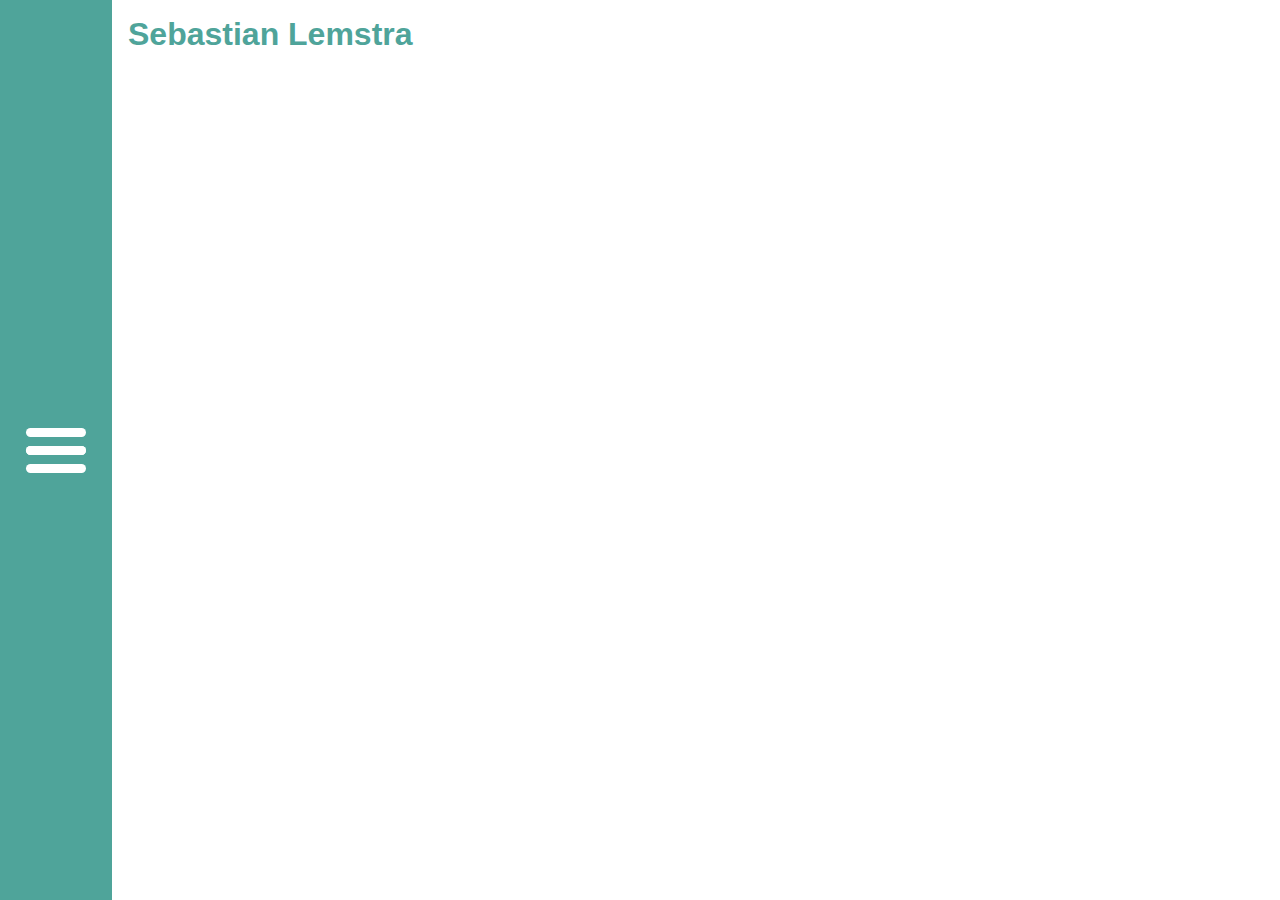
<file: frontend/index.html>
<!DOCTYPE html>
<html lang="de">

<head>
  <meta charset="UTF-8" />
  <meta name="viewport" content="width=device-width, initial-scale=1.0" />
  <title>Sebastian Lemstra</title>
  <link rel="stylesheet" href="./styles/main.css" />
</head>

<body>
  <div id="sidenav">
    <div id="SideNavOpenClose">
      <div id="nav-icon">
        <span></span>
        <span></span>
        <span></span>
        <span></span>
      </div>
    </div>
    <div id="SideNavContent">
      <ul>
        <li><a href="index.html">Startseite</a></li>
        <li><a href="gc_tools.html">Geocaching Tools</a></li>
        <li><a href="shopping.html">Einkaufsliste</a></li>
        <li><a href="imprint.html">Impressum</a></li>
      </ul>
    </div>
  </div>

  <div id="content">
    <div id="overlay">
      <section id="titleSection">
        <h1 id="title">Sebastian Lemstra</h1>
      </section>
      <!--
        Hexagons mit Interesse
        Kartographie
        Datenanalyse u.a. auf Datenbanken
        Technische Projekte
        Programming (JavaScript / (Heim-)Automatisierung)
      -->
      <!--<div class="barBackground">
        <div class="barFilled">
          <div class="barText">Illustrator</div>
        </div>
      </div>-->
    </div>
  </div>
  <script src="./scripts/main.js"></script>
</body>

</html>
</file>
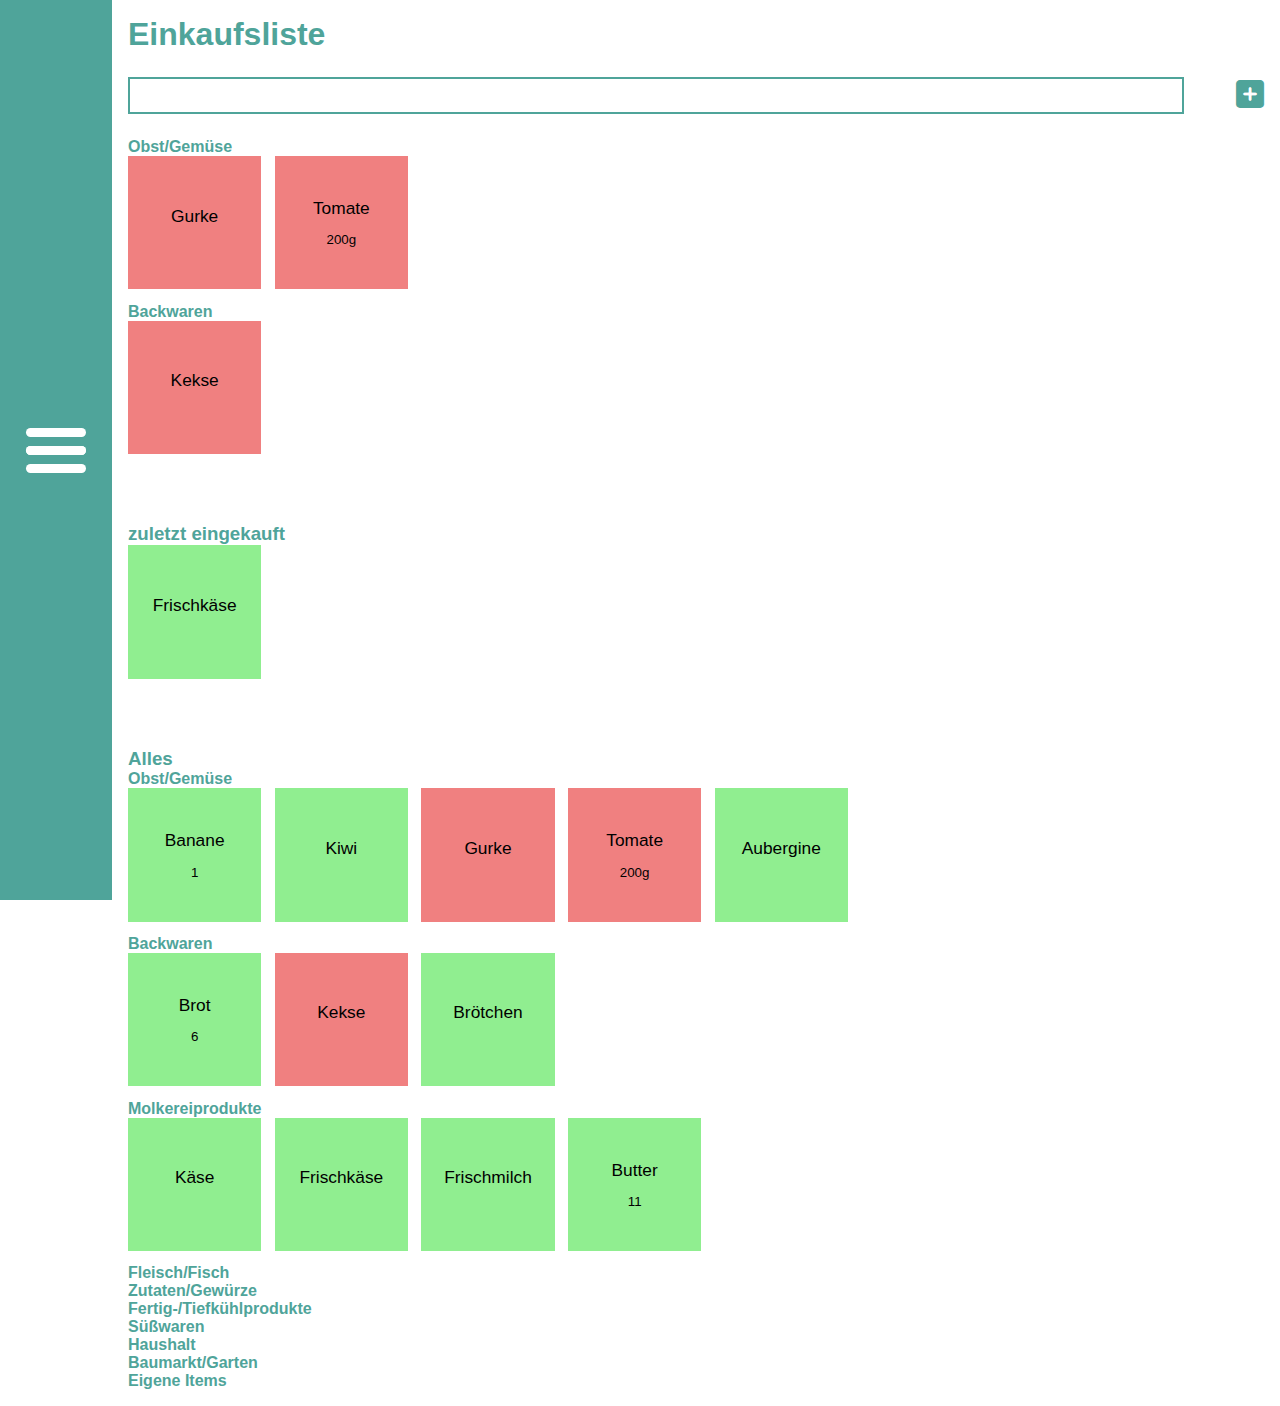
<file: frontend/shopping.html>
<!DOCTYPE html>
<html lang="de">

<head>
  <meta charset="UTF-8" />
  <meta name="viewport" content="width=device-width, initial-scale=1.0" />
  <title>Sebastian Lemstra</title>
  <link rel="stylesheet" href="./styles/main.css" />
  <link rel="stylesheet" href="./styles/shopping.css" />
  <!--fontawesome free-->
  <link href="/assets/fontawesome/css/fontawesome.css" rel="stylesheet">
  <link href="/assets/fontawesome/css/brands.css" rel="stylesheet">
  <link href="/assets/fontawesome/css/solid.css" rel="stylesheet">
</head>

<body>
  <div id="sidenav">
    <div id="SideNavOpenClose">
      <div id="nav-icon">
        <span></span>
        <span></span>
        <span></span>
        <span></span>
      </div>
    </div>
    <div id="SideNavContent">
      <ul>
        <li><a href="index.html">Startseite</a></li>
        <li><a href="gc_tools.html">Geocaching Tools</a></li>
        <li><a href="shopping.html">Einkaufsliste</a></li>
        <li><a href="imprint.html">Impressum</a></li>
      </ul>
    </div>
  </div>

  <div id="content">
    <div id="overlay">
    </div>
  </div>
  <script src="./scripts/main.js"></script>
  <script src="./scripts/shopping.js"></script>
</body>

</html>
</file>
<file: frontend/styles/main.css>
* {
  margin: 0;
  padding: 0;
  box-sizing: border-box;
}

body {
  font-family: Verdana, Geneva, Tahoma, sans-serif;
}

/*sidebar*/
#sidenav {
  height: 100%;
  width: 7em;
  position: fixed;
  background-color: #4fa49a;
  z-index: 1;
  top: 0;
  left: 0;
  /*border-right: 0.1em solid #aaa;*/
  overflow-x: hidden;
  transition: 0.5s;

  display: flex;
}

#SideNavOpenClose {
  height: 100%;
  width: 7em;
  position: fixed;
  z-index: 1;
  top: 0;
  left: 0;
  overflow-x: hidden;
  display: flex;
  align-items: center;
  justify-content: space-around;
}

#SideNavContent {
  transition: 0.5s ease-in-out;
  display: none;
  margin-left: 9em;
  display: flex;
  align-items: center;
}

/*content or body*/
#content {
  transition: 0.5s;
  margin-left: 7em;
  background-color: #ffffff;
  min-height: 100vh;
}

#overlay {
  z-index: 10;
  height: 100%;
  top: 0;
  left: 0;
  right: 0;
  /*background: rgba(0, 0, 0, 0.0);*/
  padding: 16px;
  opacity: 1;
}

/*menu button animation*/
#nav-icon {
  width: 60px;
  height: 45px;
  position: relative;
  margin: 50px auto;
  -webkit-transform: rotate(0deg);
  -moz-transform: rotate(0deg);
  -o-transform: rotate(0deg);
  transform: rotate(0deg);
  -webkit-transition: .5s ease-in-out;
  -moz-transition: .5s ease-in-out;
  -o-transition: .5s ease-in-out;
  transition: .5s ease-in-out;
  cursor: pointer;
}

#nav-icon span {
  display: block;
  position: absolute;
  height: 9px;
  width: 100%;
  background: #ffffff;
  border-radius: 9px;
  opacity: 1;
  left: 0;
  -webkit-transform: rotate(0deg);
  -moz-transform: rotate(0deg);
  -o-transform: rotate(0deg);
  transform: rotate(0deg);
  -webkit-transition: .25s ease-in-out;
  -moz-transition: .25s ease-in-out;
  -o-transition: .25s ease-in-out;
  transition: .25s ease-in-out;
}

#nav-icon span:nth-child(1) {
  top: 0px;
}

#nav-icon span:nth-child(2),
#nav-icon span:nth-child(3) {
  top: 18px;
}

#nav-icon span:nth-child(4) {
  top: 36px;
}

#nav-icon.open span:nth-child(1) {
  top: 18px;
  width: 0%;
  left: 50%;
}

#nav-icon.open span:nth-child(2) {
  -webkit-transform: rotate(45deg);
  -moz-transform: rotate(45deg);
  -o-transform: rotate(45deg);
  transform: rotate(45deg);
}

#nav-icon.open span:nth-child(3) {
  -webkit-transform: rotate(-45deg);
  -moz-transform: rotate(-45deg);
  -o-transform: rotate(-45deg);
  transform: rotate(-45deg);
}

#nav-icon.open span:nth-child(4) {
  top: 18px;
  width: 0%;
  left: 50%;
}

/*links*/
ul {
  list-style-type: none;
}

a:link,
a:visited,
a:hover,
a:active {
  text-decoration: none;
  color: white;
}

li {
  margin-top: 1.5em;
  margin-bottom: 1.5em;
}

h1,
h2,
h3,
h4 {
  color: #4fa49a;
}

/*#title{
  margin-bottom: 1.5em;
}*/

#imprintImage{
  margin: 3em;
  height: 8em;
  width: 14em;
}

#titleSection{
  display: flex;
  margin-bottom: 1.5em;
}
</file>
<file: frontend/styles/shopping.css>
#openItems,
#otherItems {
    display: flex;
    flex-flow: column wrap;
}

#controls {
    display: flex;
    margin-bottom: 1.5em;
}

.groupHeadline {
    margin-top: 3em;
}

.itemBox,
#recentItems {
    display: flex;
    flex-flow: row wrap;
}

.item {
    height: 10em;
    width: 10em;
    background-color: lightgreen;
    margin-right: 1em;
    margin-bottom: 1em;
    display: flex;
    flex-flow: column;
    justify-content: center;
    align-items: center;
    border: none;
}

.openStatus {
    background-color: lightcoral;
}

.itemText {
    pointer-events: none;
    font-size: 1.3em;
}

.additionalInfo {
    border: none;
    width: 8em;
    background-color: rgba(0, 0, 0, 0);
    text-align: center;
    margin-top: 1em;
    pointer-events: none;
    font-size: 1em;
}

#additionalInfoInput {
    width: 100%;
    border: 0.14em solid #4fa49a;
    font-size: 1em;
    padding: 0.2em;
}

#itemInput {
    width: 93%;
    border: 0.14em solid #4fa49a;
    font-size: 1.2em;
}

#buttonCloseAdditionalInfoInput,
#addItemButton {
    background: none;
    border: none;
    font-size: 2em;
    color: #4fa49a;
    margin-left: auto;
    order: 2;
}

#addItemButton {
    font-size: 2em;
}

select {
    margin-top: 1em;
    -moz-appearance: none;
    -webkit-appearance: none;
    appearance: none;
    border: 0.14em solid #4fa49a;
    font-size: 1em;
    outline: none;
    cursor: pointer;
    /*background-color: #4fa49a;*/
    padding: 0.2em;
}

select::-ms-expand {
    display: none;
}

select option {
    padding: 0.2em;
}

select:focus::-ms-value {
    background-color: transparent;
}

.dropDown {
    width: 100%;
}

/* drop down styling: https://www.clickstorm.de/blog/dropdown-css3/ */
</file>
<file: assets/fontawesome/css/brands.css>
/*!
 * Font Awesome Free 6.1.2 by @fontawesome - https://fontawesome.com
 * License - https://fontawesome.com/license/free (Icons: CC BY 4.0, Fonts: SIL OFL 1.1, Code: MIT License)
 * Copyright 2022 Fonticons, Inc.
 */
:root, :host {
  --fa-font-brands: normal 400 1em/1 "Font Awesome 6 Brands"; }

@font-face {
  font-family: 'Font Awesome 6 Brands';
  font-style: normal;
  font-weight: 400;
  font-display: block;
  src: url("../webfonts/fa-brands-400.woff2") format("woff2"), url("../webfonts/fa-brands-400.ttf") format("truetype"); }

.fab,
.fa-brands {
  font-family: 'Font Awesome 6 Brands';
  font-weight: 400; }

.fa-42-group:before {
  content: "\e080"; }

.fa-innosoft:before {
  content: "\e080"; }

.fa-500px:before {
  content: "\f26e"; }

.fa-accessible-icon:before {
  content: "\f368"; }

.fa-accusoft:before {
  content: "\f369"; }

.fa-adn:before {
  content: "\f170"; }

.fa-adversal:before {
  content: "\f36a"; }

.fa-affiliatetheme:before {
  content: "\f36b"; }

.fa-airbnb:before {
  content: "\f834"; }

.fa-algolia:before {
  content: "\f36c"; }

.fa-alipay:before {
  content: "\f642"; }

.fa-amazon:before {
  content: "\f270"; }

.fa-amazon-pay:before {
  content: "\f42c"; }

.fa-amilia:before {
  content: "\f36d"; }

.fa-android:before {
  content: "\f17b"; }

.fa-angellist:before {
  content: "\f209"; }

.fa-angrycreative:before {
  content: "\f36e"; }

.fa-angular:before {
  content: "\f420"; }

.fa-app-store:before {
  content: "\f36f"; }

.fa-app-store-ios:before {
  content: "\f370"; }

.fa-apper:before {
  content: "\f371"; }

.fa-apple:before {
  content: "\f179"; }

.fa-apple-pay:before {
  content: "\f415"; }

.fa-artstation:before {
  content: "\f77a"; }

.fa-asymmetrik:before {
  content: "\f372"; }

.fa-atlassian:before {
  content: "\f77b"; }

.fa-audible:before {
  content: "\f373"; }

.fa-autoprefixer:before {
  content: "\f41c"; }

.fa-avianex:before {
  content: "\f374"; }

.fa-aviato:before {
  content: "\f421"; }

.fa-aws:before {
  content: "\f375"; }

.fa-bandcamp:before {
  content: "\f2d5"; }

.fa-battle-net:before {
  content: "\f835"; }

.fa-behance:before {
  content: "\f1b4"; }

.fa-bilibili:before {
  content: "\e3d9"; }

.fa-bimobject:before {
  content: "\f378"; }

.fa-bitbucket:before {
  content: "\f171"; }

.fa-bitcoin:before {
  content: "\f379"; }

.fa-bity:before {
  content: "\f37a"; }

.fa-black-tie:before {
  content: "\f27e"; }

.fa-blackberry:before {
  content: "\f37b"; }

.fa-blogger:before {
  content: "\f37c"; }

.fa-blogger-b:before {
  content: "\f37d"; }

.fa-bluetooth:before {
  content: "\f293"; }

.fa-bluetooth-b:before {
  content: "\f294"; }

.fa-bootstrap:before {
  content: "\f836"; }

.fa-bots:before {
  content: "\e340"; }

.fa-btc:before {
  content: "\f15a"; }

.fa-buffer:before {
  content: "\f837"; }

.fa-buromobelexperte:before {
  content: "\f37f"; }

.fa-buy-n-large:before {
  content: "\f8a6"; }

.fa-buysellads:before {
  content: "\f20d"; }

.fa-canadian-maple-leaf:before {
  content: "\f785"; }

.fa-cc-amazon-pay:before {
  content: "\f42d"; }

.fa-cc-amex:before {
  content: "\f1f3"; }

.fa-cc-apple-pay:before {
  content: "\f416"; }

.fa-cc-diners-club:before {
  content: "\f24c"; }

.fa-cc-discover:before {
  content: "\f1f2"; }

.fa-cc-jcb:before {
  content: "\f24b"; }

.fa-cc-mastercard:before {
  content: "\f1f1"; }

.fa-cc-paypal:before {
  content: "\f1f4"; }

.fa-cc-stripe:before {
  content: "\f1f5"; }

.fa-cc-visa:before {
  content: "\f1f0"; }

.fa-centercode:before {
  content: "\f380"; }

.fa-centos:before {
  content: "\f789"; }

.fa-chrome:before {
  content: "\f268"; }

.fa-chromecast:before {
  content: "\f838"; }

.fa-cloudflare:before {
  content: "\e07d"; }

.fa-cloudscale:before {
  content: "\f383"; }

.fa-cloudsmith:before {
  content: "\f384"; }

.fa-cloudversify:before {
  content: "\f385"; }

.fa-cmplid:before {
  content: "\e360"; }

.fa-codepen:before {
  content: "\f1cb"; }

.fa-codiepie:before {
  content: "\f284"; }

.fa-confluence:before {
  content: "\f78d"; }

.fa-connectdevelop:before {
  content: "\f20e"; }

.fa-contao:before {
  content: "\f26d"; }

.fa-cotton-bureau:before {
  content: "\f89e"; }

.fa-cpanel:before {
  content: "\f388"; }

.fa-creative-commons:before {
  content: "\f25e"; }

.fa-creative-commons-by:before {
  content: "\f4e7"; }

.fa-creative-commons-nc:before {
  content: "\f4e8"; }

.fa-creative-commons-nc-eu:before {
  content: "\f4e9"; }

.fa-creative-commons-nc-jp:before {
  content: "\f4ea"; }

.fa-creative-commons-nd:before {
  content: "\f4eb"; }

.fa-creative-commons-pd:before {
  content: "\f4ec"; }

.fa-creative-commons-pd-alt:before {
  content: "\f4ed"; }

.fa-creative-commons-remix:before {
  content: "\f4ee"; }

.fa-creative-commons-sa:before {
  content: "\f4ef"; }

.fa-creative-commons-sampling:before {
  content: "\f4f0"; }

.fa-creative-commons-sampling-plus:before {
  content: "\f4f1"; }

.fa-creative-commons-share:before {
  content: "\f4f2"; }

.fa-creative-commons-zero:before {
  content: "\f4f3"; }

.fa-critical-role:before {
  content: "\f6c9"; }

.fa-css3:before {
  content: "\f13c"; }

.fa-css3-alt:before {
  content: "\f38b"; }

.fa-cuttlefish:before {
  content: "\f38c"; }

.fa-d-and-d:before {
  content: "\f38d"; }

.fa-d-and-d-beyond:before {
  content: "\f6ca"; }

.fa-dailymotion:before {
  content: "\e052"; }

.fa-dashcube:before {
  content: "\f210"; }

.fa-deezer:before {
  content: "\e077"; }

.fa-delicious:before {
  content: "\f1a5"; }

.fa-deploydog:before {
  content: "\f38e"; }

.fa-deskpro:before {
  content: "\f38f"; }

.fa-dev:before {
  content: "\f6cc"; }

.fa-deviantart:before {
  content: "\f1bd"; }

.fa-dhl:before {
  content: "\f790"; }

.fa-diaspora:before {
  content: "\f791"; }

.fa-digg:before {
  content: "\f1a6"; }

.fa-digital-ocean:before {
  content: "\f391"; }

.fa-discord:before {
  content: "\f392"; }

.fa-discourse:before {
  content: "\f393"; }

.fa-dochub:before {
  content: "\f394"; }

.fa-docker:before {
  content: "\f395"; }

.fa-draft2digital:before {
  content: "\f396"; }

.fa-dribbble:before {
  content: "\f17d"; }

.fa-dropbox:before {
  content: "\f16b"; }

.fa-drupal:before {
  content: "\f1a9"; }

.fa-dyalog:before {
  content: "\f399"; }

.fa-earlybirds:before {
  content: "\f39a"; }

.fa-ebay:before {
  content: "\f4f4"; }

.fa-edge:before {
  content: "\f282"; }

.fa-edge-legacy:before {
  content: "\e078"; }

.fa-elementor:before {
  content: "\f430"; }

.fa-ello:before {
  content: "\f5f1"; }

.fa-ember:before {
  content: "\f423"; }

.fa-empire:before {
  content: "\f1d1"; }

.fa-envira:before {
  content: "\f299"; }

.fa-erlang:before {
  content: "\f39d"; }

.fa-ethereum:before {
  content: "\f42e"; }

.fa-etsy:before {
  content: "\f2d7"; }

.fa-evernote:before {
  content: "\f839"; }

.fa-expeditedssl:before {
  content: "\f23e"; }

.fa-facebook:before {
  content: "\f09a"; }

.fa-facebook-f:before {
  content: "\f39e"; }

.fa-facebook-messenger:before {
  content: "\f39f"; }

.fa-fantasy-flight-games:before {
  content: "\f6dc"; }

.fa-fedex:before {
  content: "\f797"; }

.fa-fedora:before {
  content: "\f798"; }

.fa-figma:before {
  content: "\f799"; }

.fa-firefox:before {
  content: "\f269"; }

.fa-firefox-browser:before {
  content: "\e007"; }

.fa-first-order:before {
  content: "\f2b0"; }

.fa-first-order-alt:before {
  content: "\f50a"; }

.fa-firstdraft:before {
  content: "\f3a1"; }

.fa-flickr:before {
  content: "\f16e"; }

.fa-flipboard:before {
  content: "\f44d"; }

.fa-fly:before {
  content: "\f417"; }

.fa-font-awesome:before {
  content: "\f2b4"; }

.fa-font-awesome-flag:before {
  content: "\f2b4"; }

.fa-font-awesome-logo-full:before {
  content: "\f2b4"; }

.fa-fonticons:before {
  content: "\f280"; }

.fa-fonticons-fi:before {
  content: "\f3a2"; }

.fa-fort-awesome:before {
  content: "\f286"; }

.fa-fort-awesome-alt:before {
  content: "\f3a3"; }

.fa-forumbee:before {
  content: "\f211"; }

.fa-foursquare:before {
  content: "\f180"; }

.fa-free-code-camp:before {
  content: "\f2c5"; }

.fa-freebsd:before {
  content: "\f3a4"; }

.fa-fulcrum:before {
  content: "\f50b"; }

.fa-galactic-republic:before {
  content: "\f50c"; }

.fa-galactic-senate:before {
  content: "\f50d"; }

.fa-get-pocket:before {
  content: "\f265"; }

.fa-gg:before {
  content: "\f260"; }

.fa-gg-circle:before {
  content: "\f261"; }

.fa-git:before {
  content: "\f1d3"; }

.fa-git-alt:before {
  content: "\f841"; }

.fa-github:before {
  content: "\f09b"; }

.fa-github-alt:before {
  content: "\f113"; }

.fa-gitkraken:before {
  content: "\f3a6"; }

.fa-gitlab:before {
  content: "\f296"; }

.fa-gitter:before {
  content: "\f426"; }

.fa-glide:before {
  content: "\f2a5"; }

.fa-glide-g:before {
  content: "\f2a6"; }

.fa-gofore:before {
  content: "\f3a7"; }

.fa-golang:before {
  content: "\e40f"; }

.fa-goodreads:before {
  content: "\f3a8"; }

.fa-goodreads-g:before {
  content: "\f3a9"; }

.fa-google:before {
  content: "\f1a0"; }

.fa-google-drive:before {
  content: "\f3aa"; }

.fa-google-pay:before {
  content: "\e079"; }

.fa-google-play:before {
  content: "\f3ab"; }

.fa-google-plus:before {
  content: "\f2b3"; }

.fa-google-plus-g:before {
  content: "\f0d5"; }

.fa-google-wallet:before {
  content: "\f1ee"; }

.fa-gratipay:before {
  content: "\f184"; }

.fa-grav:before {
  content: "\f2d6"; }

.fa-gripfire:before {
  content: "\f3ac"; }

.fa-grunt:before {
  content: "\f3ad"; }

.fa-guilded:before {
  content: "\e07e"; }

.fa-gulp:before {
  content: "\f3ae"; }

.fa-hacker-news:before {
  content: "\f1d4"; }

.fa-hackerrank:before {
  content: "\f5f7"; }

.fa-hashnode:before {
  content: "\e499"; }

.fa-hips:before {
  content: "\f452"; }

.fa-hire-a-helper:before {
  content: "\f3b0"; }

.fa-hive:before {
  content: "\e07f"; }

.fa-hooli:before {
  content: "\f427"; }

.fa-hornbill:before {
  content: "\f592"; }

.fa-hotjar:before {
  content: "\f3b1"; }

.fa-houzz:before {
  content: "\f27c"; }

.fa-html5:before {
  content: "\f13b"; }

.fa-hubspot:before {
  content: "\f3b2"; }

.fa-ideal:before {
  content: "\e013"; }

.fa-imdb:before {
  content: "\f2d8"; }

.fa-instagram:before {
  content: "\f16d"; }

.fa-instalod:before {
  content: "\e081"; }

.fa-intercom:before {
  content: "\f7af"; }

.fa-internet-explorer:before {
  content: "\f26b"; }

.fa-invision:before {
  content: "\f7b0"; }

.fa-ioxhost:before {
  content: "\f208"; }

.fa-itch-io:before {
  content: "\f83a"; }

.fa-itunes:before {
  content: "\f3b4"; }

.fa-itunes-note:before {
  content: "\f3b5"; }

.fa-java:before {
  content: "\f4e4"; }

.fa-jedi-order:before {
  content: "\f50e"; }

.fa-jenkins:before {
  content: "\f3b6"; }

.fa-jira:before {
  content: "\f7b1"; }

.fa-joget:before {
  content: "\f3b7"; }

.fa-joomla:before {
  content: "\f1aa"; }

.fa-js:before {
  content: "\f3b8"; }

.fa-jsfiddle:before {
  content: "\f1cc"; }

.fa-kaggle:before {
  content: "\f5fa"; }

.fa-keybase:before {
  content: "\f4f5"; }

.fa-keycdn:before {
  content: "\f3ba"; }

.fa-kickstarter:before {
  content: "\f3bb"; }

.fa-kickstarter-k:before {
  content: "\f3bc"; }

.fa-korvue:before {
  content: "\f42f"; }

.fa-laravel:before {
  content: "\f3bd"; }

.fa-lastfm:before {
  content: "\f202"; }

.fa-leanpub:before {
  content: "\f212"; }

.fa-less:before {
  content: "\f41d"; }

.fa-line:before {
  content: "\f3c0"; }

.fa-linkedin:before {
  content: "\f08c"; }

.fa-linkedin-in:before {
  content: "\f0e1"; }

.fa-linode:before {
  content: "\f2b8"; }

.fa-linux:before {
  content: "\f17c"; }

.fa-lyft:before {
  content: "\f3c3"; }

.fa-magento:before {
  content: "\f3c4"; }

.fa-mailchimp:before {
  content: "\f59e"; }

.fa-mandalorian:before {
  content: "\f50f"; }

.fa-markdown:before {
  content: "\f60f"; }

.fa-mastodon:before {
  content: "\f4f6"; }

.fa-maxcdn:before {
  content: "\f136"; }

.fa-mdb:before {
  content: "\f8ca"; }

.fa-medapps:before {
  content: "\f3c6"; }

.fa-medium:before {
  content: "\f23a"; }

.fa-medium-m:before {
  content: "\f23a"; }

.fa-medrt:before {
  content: "\f3c8"; }

.fa-meetup:before {
  content: "\f2e0"; }

.fa-megaport:before {
  content: "\f5a3"; }

.fa-mendeley:before {
  content: "\f7b3"; }

.fa-meta:before {
  content: "\e49b"; }

.fa-microblog:before {
  content: "\e01a"; }

.fa-microsoft:before {
  content: "\f3ca"; }

.fa-mix:before {
  content: "\f3cb"; }

.fa-mixcloud:before {
  content: "\f289"; }

.fa-mixer:before {
  content: "\e056"; }

.fa-mizuni:before {
  content: "\f3cc"; }

.fa-modx:before {
  content: "\f285"; }

.fa-monero:before {
  content: "\f3d0"; }

.fa-napster:before {
  content: "\f3d2"; }

.fa-neos:before {
  content: "\f612"; }

.fa-nfc-directional:before {
  content: "\e530"; }

.fa-nfc-symbol:before {
  content: "\e531"; }

.fa-nimblr:before {
  content: "\f5a8"; }

.fa-node:before {
  content: "\f419"; }

.fa-node-js:before {
  content: "\f3d3"; }

.fa-npm:before {
  content: "\f3d4"; }

.fa-ns8:before {
  content: "\f3d5"; }

.fa-nutritionix:before {
  content: "\f3d6"; }

.fa-octopus-deploy:before {
  content: "\e082"; }

.fa-odnoklassniki:before {
  content: "\f263"; }

.fa-old-republic:before {
  content: "\f510"; }

.fa-opencart:before {
  content: "\f23d"; }

.fa-openid:before {
  content: "\f19b"; }

.fa-opera:before {
  content: "\f26a"; }

.fa-optin-monster:before {
  content: "\f23c"; }

.fa-orcid:before {
  content: "\f8d2"; }

.fa-osi:before {
  content: "\f41a"; }

.fa-padlet:before {
  content: "\e4a0"; }

.fa-page4:before {
  content: "\f3d7"; }

.fa-pagelines:before {
  content: "\f18c"; }

.fa-palfed:before {
  content: "\f3d8"; }

.fa-patreon:before {
  content: "\f3d9"; }

.fa-paypal:before {
  content: "\f1ed"; }

.fa-perbyte:before {
  content: "\e083"; }

.fa-periscope:before {
  content: "\f3da"; }

.fa-phabricator:before {
  content: "\f3db"; }

.fa-phoenix-framework:before {
  content: "\f3dc"; }

.fa-phoenix-squadron:before {
  content: "\f511"; }

.fa-php:before {
  content: "\f457"; }

.fa-pied-piper:before {
  content: "\f2ae"; }

.fa-pied-piper-alt:before {
  content: "\f1a8"; }

.fa-pied-piper-hat:before {
  content: "\f4e5"; }

.fa-pied-piper-pp:before {
  content: "\f1a7"; }

.fa-pinterest:before {
  content: "\f0d2"; }

.fa-pinterest-p:before {
  content: "\f231"; }

.fa-pix:before {
  content: "\e43a"; }

.fa-playstation:before {
  content: "\f3df"; }

.fa-product-hunt:before {
  content: "\f288"; }

.fa-pushed:before {
  content: "\f3e1"; }

.fa-python:before {
  content: "\f3e2"; }

.fa-qq:before {
  content: "\f1d6"; }

.fa-quinscape:before {
  content: "\f459"; }

.fa-quora:before {
  content: "\f2c4"; }

.fa-r-project:before {
  content: "\f4f7"; }

.fa-raspberry-pi:before {
  content: "\f7bb"; }

.fa-ravelry:before {
  content: "\f2d9"; }

.fa-react:before {
  content: "\f41b"; }

.fa-reacteurope:before {
  content: "\f75d"; }

.fa-readme:before {
  content: "\f4d5"; }

.fa-rebel:before {
  content: "\f1d0"; }

.fa-red-river:before {
  content: "\f3e3"; }

.fa-reddit:before {
  content: "\f1a1"; }

.fa-reddit-alien:before {
  content: "\f281"; }

.fa-redhat:before {
  content: "\f7bc"; }

.fa-renren:before {
  content: "\f18b"; }

.fa-replyd:before {
  content: "\f3e6"; }

.fa-researchgate:before {
  content: "\f4f8"; }

.fa-resolving:before {
  content: "\f3e7"; }

.fa-rev:before {
  content: "\f5b2"; }

.fa-rocketchat:before {
  content: "\f3e8"; }

.fa-rockrms:before {
  content: "\f3e9"; }

.fa-rust:before {
  content: "\e07a"; }

.fa-safari:before {
  content: "\f267"; }

.fa-salesforce:before {
  content: "\f83b"; }

.fa-sass:before {
  content: "\f41e"; }

.fa-schlix:before {
  content: "\f3ea"; }

.fa-screenpal:before {
  content: "\e570"; }

.fa-scribd:before {
  content: "\f28a"; }

.fa-searchengin:before {
  content: "\f3eb"; }

.fa-sellcast:before {
  content: "\f2da"; }

.fa-sellsy:before {
  content: "\f213"; }

.fa-servicestack:before {
  content: "\f3ec"; }

.fa-shirtsinbulk:before {
  content: "\f214"; }

.fa-shopify:before {
  content: "\e057"; }

.fa-shopware:before {
  content: "\f5b5"; }

.fa-simplybuilt:before {
  content: "\f215"; }

.fa-sistrix:before {
  content: "\f3ee"; }

.fa-sith:before {
  content: "\f512"; }

.fa-sitrox:before {
  content: "\e44a"; }

.fa-sketch:before {
  content: "\f7c6"; }

.fa-skyatlas:before {
  content: "\f216"; }

.fa-skype:before {
  content: "\f17e"; }

.fa-slack:before {
  content: "\f198"; }

.fa-slack-hash:before {
  content: "\f198"; }

.fa-slideshare:before {
  content: "\f1e7"; }

.fa-snapchat:before {
  content: "\f2ab"; }

.fa-snapchat-ghost:before {
  content: "\f2ab"; }

.fa-soundcloud:before {
  content: "\f1be"; }

.fa-sourcetree:before {
  content: "\f7d3"; }

.fa-space-awesome:before {
  content: "\e5ac"; }

.fa-speakap:before {
  content: "\f3f3"; }

.fa-speaker-deck:before {
  content: "\f83c"; }

.fa-spotify:before {
  content: "\f1bc"; }

.fa-square-behance:before {
  content: "\f1b5"; }

.fa-behance-square:before {
  content: "\f1b5"; }

.fa-square-dribbble:before {
  content: "\f397"; }

.fa-dribbble-square:before {
  content: "\f397"; }

.fa-square-facebook:before {
  content: "\f082"; }

.fa-facebook-square:before {
  content: "\f082"; }

.fa-square-font-awesome:before {
  content: "\e5ad"; }

.fa-square-font-awesome-stroke:before {
  content: "\f35c"; }

.fa-font-awesome-alt:before {
  content: "\f35c"; }

.fa-square-git:before {
  content: "\f1d2"; }

.fa-git-square:before {
  content: "\f1d2"; }

.fa-square-github:before {
  content: "\f092"; }

.fa-github-square:before {
  content: "\f092"; }

.fa-square-gitlab:before {
  content: "\e5ae"; }

.fa-gitlab-square:before {
  content: "\e5ae"; }

.fa-square-google-plus:before {
  content: "\f0d4"; }

.fa-google-plus-square:before {
  content: "\f0d4"; }

.fa-square-hacker-news:before {
  content: "\f3af"; }

.fa-hacker-news-square:before {
  content: "\f3af"; }

.fa-square-instagram:before {
  content: "\e055"; }

.fa-instagram-square:before {
  content: "\e055"; }

.fa-square-js:before {
  content: "\f3b9"; }

.fa-js-square:before {
  content: "\f3b9"; }

.fa-square-lastfm:before {
  content: "\f203"; }

.fa-lastfm-square:before {
  content: "\f203"; }

.fa-square-odnoklassniki:before {
  content: "\f264"; }

.fa-odnoklassniki-square:before {
  content: "\f264"; }

.fa-square-pied-piper:before {
  content: "\e01e"; }

.fa-pied-piper-square:before {
  content: "\e01e"; }

.fa-square-pinterest:before {
  content: "\f0d3"; }

.fa-pinterest-square:before {
  content: "\f0d3"; }

.fa-square-reddit:before {
  content: "\f1a2"; }

.fa-reddit-square:before {
  content: "\f1a2"; }

.fa-square-snapchat:before {
  content: "\f2ad"; }

.fa-snapchat-square:before {
  content: "\f2ad"; }

.fa-square-steam:before {
  content: "\f1b7"; }

.fa-steam-square:before {
  content: "\f1b7"; }

.fa-square-tumblr:before {
  content: "\f174"; }

.fa-tumblr-square:before {
  content: "\f174"; }

.fa-square-twitter:before {
  content: "\f081"; }

.fa-twitter-square:before {
  content: "\f081"; }

.fa-square-viadeo:before {
  content: "\f2aa"; }

.fa-viadeo-square:before {
  content: "\f2aa"; }

.fa-square-vimeo:before {
  content: "\f194"; }

.fa-vimeo-square:before {
  content: "\f194"; }

.fa-square-whatsapp:before {
  content: "\f40c"; }

.fa-whatsapp-square:before {
  content: "\f40c"; }

.fa-square-xing:before {
  content: "\f169"; }

.fa-xing-square:before {
  content: "\f169"; }

.fa-square-youtube:before {
  content: "\f431"; }

.fa-youtube-square:before {
  content: "\f431"; }

.fa-squarespace:before {
  content: "\f5be"; }

.fa-stack-exchange:before {
  content: "\f18d"; }

.fa-stack-overflow:before {
  content: "\f16c"; }

.fa-stackpath:before {
  content: "\f842"; }

.fa-staylinked:before {
  content: "\f3f5"; }

.fa-steam:before {
  content: "\f1b6"; }

.fa-steam-symbol:before {
  content: "\f3f6"; }

.fa-sticker-mule:before {
  content: "\f3f7"; }

.fa-strava:before {
  content: "\f428"; }

.fa-stripe:before {
  content: "\f429"; }

.fa-stripe-s:before {
  content: "\f42a"; }

.fa-studiovinari:before {
  content: "\f3f8"; }

.fa-stumbleupon:before {
  content: "\f1a4"; }

.fa-stumbleupon-circle:before {
  content: "\f1a3"; }

.fa-superpowers:before {
  content: "\f2dd"; }

.fa-supple:before {
  content: "\f3f9"; }

.fa-suse:before {
  content: "\f7d6"; }

.fa-swift:before {
  content: "\f8e1"; }

.fa-symfony:before {
  content: "\f83d"; }

.fa-teamspeak:before {
  content: "\f4f9"; }

.fa-telegram:before {
  content: "\f2c6"; }

.fa-telegram-plane:before {
  content: "\f2c6"; }

.fa-tencent-weibo:before {
  content: "\f1d5"; }

.fa-the-red-yeti:before {
  content: "\f69d"; }

.fa-themeco:before {
  content: "\f5c6"; }

.fa-themeisle:before {
  content: "\f2b2"; }

.fa-think-peaks:before {
  content: "\f731"; }

.fa-tiktok:before {
  content: "\e07b"; }

.fa-trade-federation:before {
  content: "\f513"; }

.fa-trello:before {
  content: "\f181"; }

.fa-tumblr:before {
  content: "\f173"; }

.fa-twitch:before {
  content: "\f1e8"; }

.fa-twitter:before {
  content: "\f099"; }

.fa-typo3:before {
  content: "\f42b"; }

.fa-uber:before {
  content: "\f402"; }

.fa-ubuntu:before {
  content: "\f7df"; }

.fa-uikit:before {
  content: "\f403"; }

.fa-umbraco:before {
  content: "\f8e8"; }

.fa-uncharted:before {
  content: "\e084"; }

.fa-uniregistry:before {
  content: "\f404"; }

.fa-unity:before {
  content: "\e049"; }

.fa-unsplash:before {
  content: "\e07c"; }

.fa-untappd:before {
  content: "\f405"; }

.fa-ups:before {
  content: "\f7e0"; }

.fa-usb:before {
  content: "\f287"; }

.fa-usps:before {
  content: "\f7e1"; }

.fa-ussunnah:before {
  content: "\f407"; }

.fa-vaadin:before {
  content: "\f408"; }

.fa-viacoin:before {
  content: "\f237"; }

.fa-viadeo:before {
  content: "\f2a9"; }

.fa-viber:before {
  content: "\f409"; }

.fa-vimeo:before {
  content: "\f40a"; }

.fa-vimeo-v:before {
  content: "\f27d"; }

.fa-vine:before {
  content: "\f1ca"; }

.fa-vk:before {
  content: "\f189"; }

.fa-vnv:before {
  content: "\f40b"; }

.fa-vuejs:before {
  content: "\f41f"; }

.fa-watchman-monitoring:before {
  content: "\e087"; }

.fa-waze:before {
  content: "\f83f"; }

.fa-weebly:before {
  content: "\f5cc"; }

.fa-weibo:before {
  content: "\f18a"; }

.fa-weixin:before {
  content: "\f1d7"; }

.fa-whatsapp:before {
  content: "\f232"; }

.fa-whmcs:before {
  content: "\f40d"; }

.fa-wikipedia-w:before {
  content: "\f266"; }

.fa-windows:before {
  content: "\f17a"; }

.fa-wirsindhandwerk:before {
  content: "\e2d0"; }

.fa-wsh:before {
  content: "\e2d0"; }

.fa-wix:before {
  content: "\f5cf"; }

.fa-wizards-of-the-coast:before {
  content: "\f730"; }

.fa-wodu:before {
  content: "\e088"; }

.fa-wolf-pack-battalion:before {
  content: "\f514"; }

.fa-wordpress:before {
  content: "\f19a"; }

.fa-wordpress-simple:before {
  content: "\f411"; }

.fa-wpbeginner:before {
  content: "\f297"; }

.fa-wpexplorer:before {
  content: "\f2de"; }

.fa-wpforms:before {
  content: "\f298"; }

.fa-wpressr:before {
  content: "\f3e4"; }

.fa-rendact:before {
  content: "\f3e4"; }

.fa-xbox:before {
  content: "\f412"; }

.fa-xing:before {
  content: "\f168"; }

.fa-y-combinator:before {
  content: "\f23b"; }

.fa-yahoo:before {
  content: "\f19e"; }

.fa-yammer:before {
  content: "\f840"; }

.fa-yandex:before {
  content: "\f413"; }

.fa-yandex-international:before {
  content: "\f414"; }

.fa-yarn:before {
  content: "\f7e3"; }

.fa-yelp:before {
  content: "\f1e9"; }

.fa-yoast:before {
  content: "\f2b1"; }

.fa-youtube:before {
  content: "\f167"; }

.fa-zhihu:before {
  content: "\f63f"; }
</file>
<file: assets/fontawesome/css/solid.css>
/*!
 * Font Awesome Free 6.1.2 by @fontawesome - https://fontawesome.com
 * License - https://fontawesome.com/license/free (Icons: CC BY 4.0, Fonts: SIL OFL 1.1, Code: MIT License)
 * Copyright 2022 Fonticons, Inc.
 */
:root, :host {
  --fa-font-solid: normal 900 1em/1 "Font Awesome 6 Free"; }

@font-face {
  font-family: 'Font Awesome 6 Free';
  font-style: normal;
  font-weight: 900;
  font-display: block;
  src: url("../webfonts/fa-solid-900.woff2") format("woff2"), url("../webfonts/fa-solid-900.ttf") format("truetype"); }

.fas,
.fa-solid {
  font-family: 'Font Awesome 6 Free';
  font-weight: 900; }
</file>
